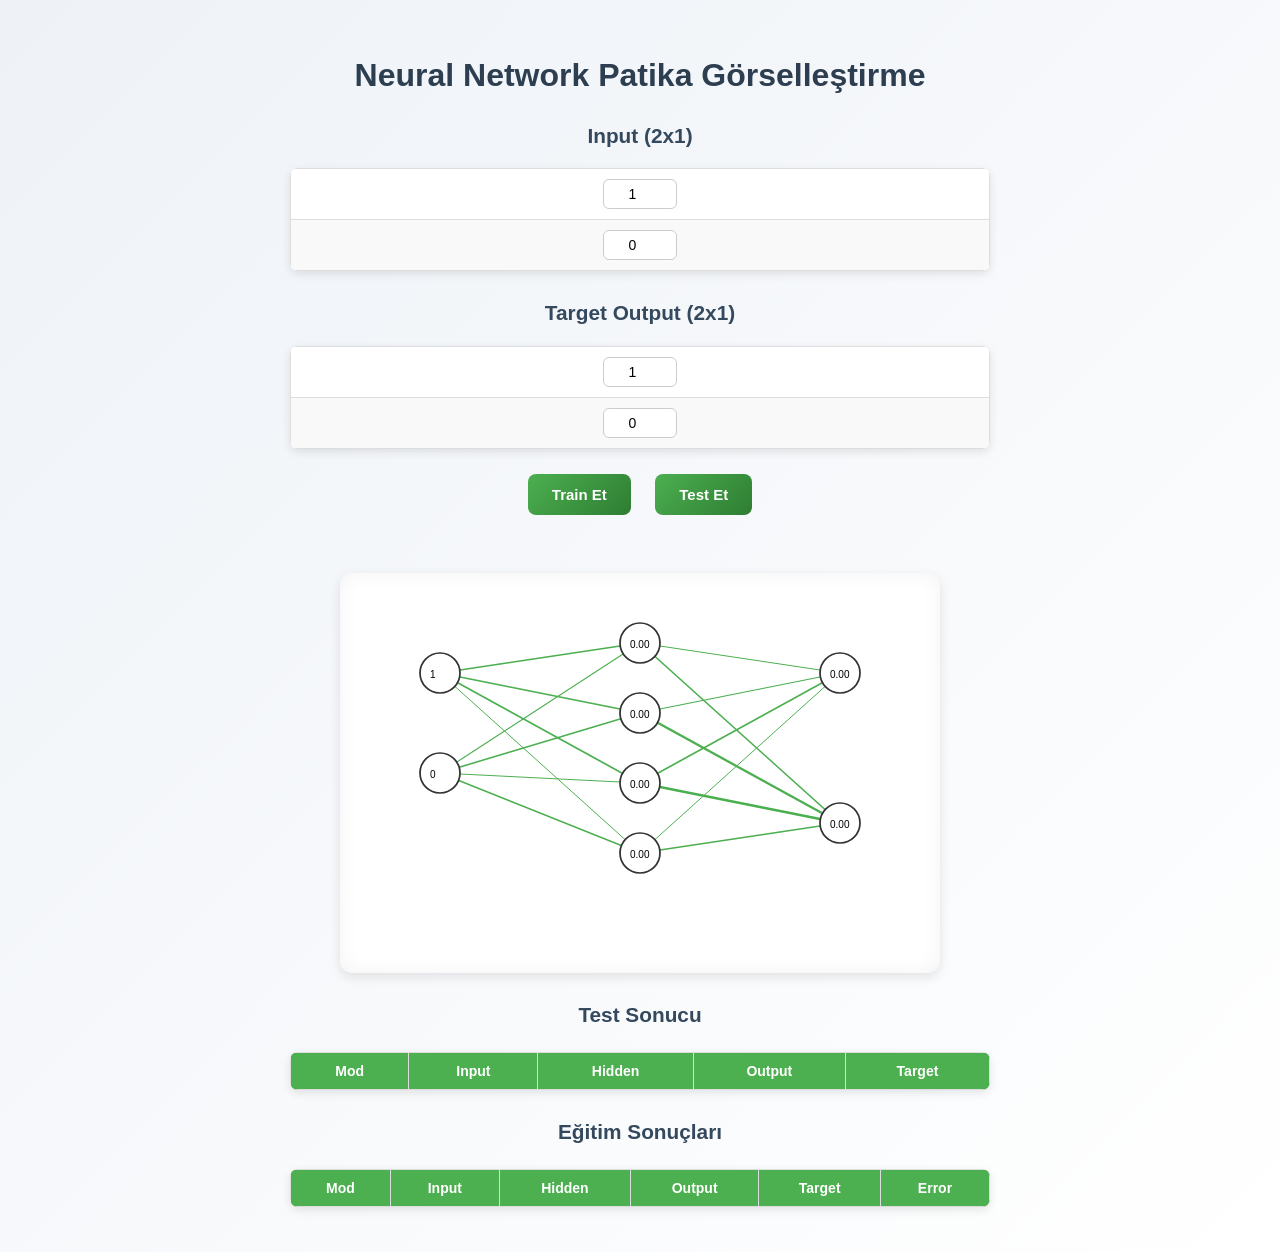
<file: index.html>
<!DOCTYPE html>
<html lang="tr">

<head>
  <meta charset="UTF-8">
  <title>Neural Network Görselleştirme</title>
  <!-- Harici CSS dosyası -->
  <link rel="stylesheet" href="stylesheet.css">
</head>

<body>
  <h2>Neural Network Patika Görselleştirme</h2>

  <h3>Input (2x1)</h3>
  <table id="inputMatrix">
    <tr>
      <td><input type="number" value="1"></td>
    </tr>
    <tr>
      <td><input type="number" value="0"></td>
    </tr>
  </table>

  <h3>Target Output (2x1)</h3>
  <table id="targetMatrix">
    <tr>
      <td><input type="number" value="1"></td>
    </tr>
    <tr>
      <td><input type="number" value="0"></td>
    </tr>
  </table>

  <button onclick="train()">Train Et</button>
  <button onclick="test()">Test Et</button>
  <br><br>

  <canvas id="networkCanvas" width="600" height="400"></canvas>

  <h3>Test Sonucu</h3>
  <table id="testResultsTable">
    <thead>
      <tr>
        <th>Mod</th>
        <th>Input</th>
        <th>Hidden</th>
        <th>Output</th>
        <th>Target</th>
      </tr>
    </thead>
    <tbody></tbody>
  </table>

  <h3>Eğitim Sonuçları</h3>
  <table id="trainResultsTable">
    <thead>
      <tr>
        <th>Mod</th>
        <th>Input</th>
        <th>Hidden</th>
        <th>Output</th>
        <th>Target</th>
        <th>Error</th>
      </tr>
    </thead>
    <tbody></tbody>
  </table>



  <!-- Harici JS dosyası -->
  <script src="function.js"></script>
</body>

</html>
</file>
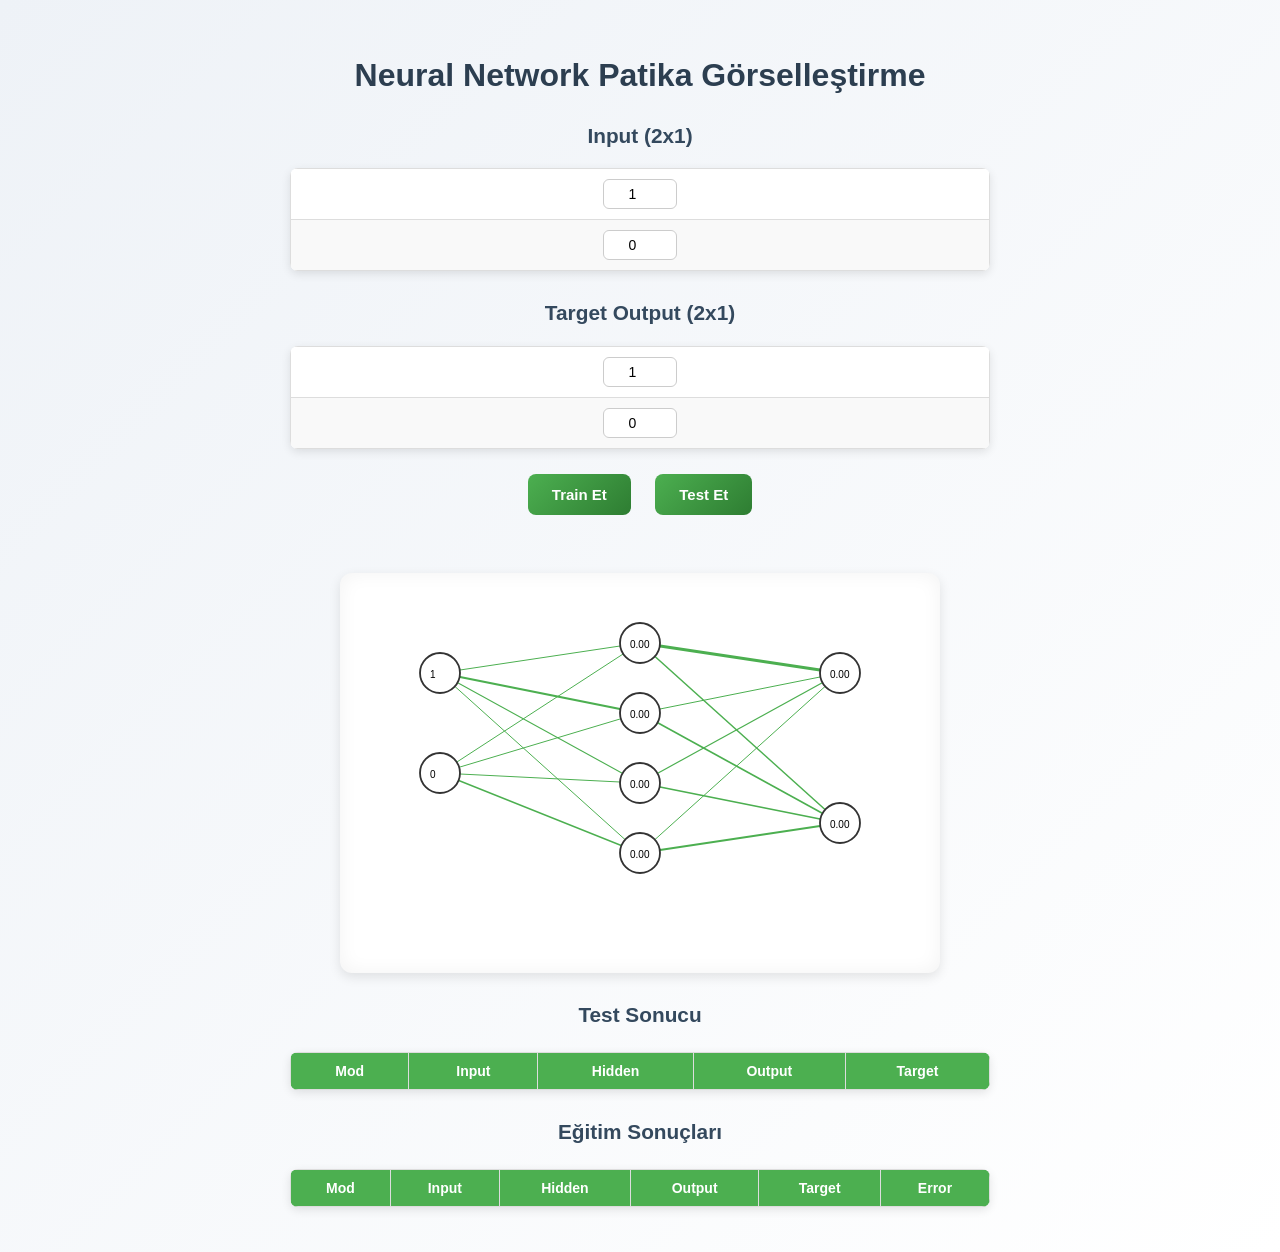
<file: layer.html>
<!DOCTYPE html>
<html lang="tr">

<head>
  <meta charset="UTF-8">
  <title>Neural Network Görselleştirme</title>
  <!-- Harici CSS dosyası -->
  <link rel="stylesheet" href="stylesheet.css">
</head>

<body>
  <h2>Neural Network Patika Görselleştirme</h2>

  <h3>Input (2x1)</h3>
  <table id="inputMatrix">
    <tr>
      <td><input type="number" value="1"></td>
    </tr>
    <tr>
      <td><input type="number" value="0"></td>
    </tr>
  </table>

  <h3>Target Output (2x1)</h3>
  <table id="targetMatrix">
    <tr>
      <td><input type="number" value="1"></td>
    </tr>
    <tr>
      <td><input type="number" value="0"></td>
    </tr>
  </table>

  <button onclick="train()">Train Et</button>
  <button onclick="test()">Test Et</button>
  <br><br>

  <canvas id="networkCanvas" width="600" height="400"></canvas>

  <h3>Test Sonucu</h3>
  <table id="testResultsTable">
    <thead>
      <tr>
        <th>Mod</th>
        <th>Input</th>
        <th>Hidden</th>
        <th>Output</th>
        <th>Target</th>
      </tr>
    </thead>
    <tbody></tbody>
  </table>

  <h3>Eğitim Sonuçları</h3>
  <table id="trainResultsTable">
    <thead>
      <tr>
        <th>Mod</th>
        <th>Input</th>
        <th>Hidden</th>
        <th>Output</th>
        <th>Target</th>
        <th>Error</th>
      </tr>
    </thead>
    <tbody></tbody>
  </table>



  <!-- Harici JS dosyası -->
  <script src="function.js"></script>
</body>

</html>
</file>
<file: stylesheet.css>
/* Genel yapı */
body {
  font-family: "Segoe UI", Roboto, Arial, sans-serif;
  background: linear-gradient(135deg, #eef2f7, #ffffff);
  color: #333;
  text-align: center;
  padding: 30px;
  margin: 0;
}

/* Başlıklar */
h2 {
  font-size: 2rem;
  margin-bottom: 10px;
  color: #2c3e50;
}

h3 {
  margin-top: 30px;
  font-size: 1.3rem;
  color: #34495e;
}

/* Canvas için modern görünüm */
canvas {
  display: block;
  margin: 30px auto;
  border-radius: 12px;
  border: none;
  background: #ffffff;
  box-shadow: 
    0 4px 12px rgba(0,0,0,0.1), 
    inset 0 0 20px rgba(0,0,0,0.05);
  transition: transform 0.3s ease, box-shadow 0.3s ease;
}

/* Hover efekti ile etkileşim hissi */
canvas:hover {
  transform: scale(1.02);
  box-shadow: 
    0 6px 18px rgba(0,0,0,0.15), 
    inset 0 0 25px rgba(0,0,0,0.08);
}

/* Canvas içindeki yazılar için okunaklı font */
canvas {
  font-family: "Segoe UI", Roboto, Arial, sans-serif;
  font-size: 14px;
  color: #2c3e50;
}

/* Butonlar */
button {
  margin: 10px;
  padding: 12px 24px;
  background: linear-gradient(135deg, #4CAF50, #2e7d32);
  color: #fff;
  border: none;
  border-radius: 8px;
  cursor: pointer;
  font-size: 15px;
  font-weight: 600;
  transition: all 0.3s ease;
}

button:hover {
  background: linear-gradient(135deg, #45a049, #1b5e20);
  transform: translateY(-2px);
  box-shadow: 0 6px 14px rgba(0,0,0,0.15);
}

/* Tablo */
table {
  margin: 15px auto;
  border-collapse: collapse;
  width: 80%;
  max-width: 700px;
  background: #fff;
  border-radius: 8px;
  overflow: hidden;
  box-shadow: 0 3px 10px rgba(0,0,0,0.1);
}

thead {
  background: #4CAF50;
  color: #fff;
}

td, th {
  border: 1px solid #ddd;
  padding: 10px 15px;
  text-align: center;
  font-size: 14px;
}

tbody tr:nth-child(even) {
  background: #f9f9f9;
}

tbody tr:hover {
  background: #f1f1f1;
}

/* Input alanları */
input {
  width: 60px;
  padding: 6px;
  border: 1px solid #ccc;
  border-radius: 6px;
  text-align: center;
  font-size: 14px;
  transition: border-color 0.3s ease;
}

input:focus {
  border-color: #4CAF50;
  outline: none;
  box-shadow: 0 0 6px rgba(76, 175, 80, 0.4);
}

/* Sonuç tabloları */
#trainResultsTable, 
#testResultsTable {
  margin-top: 25px;
}
</file>
